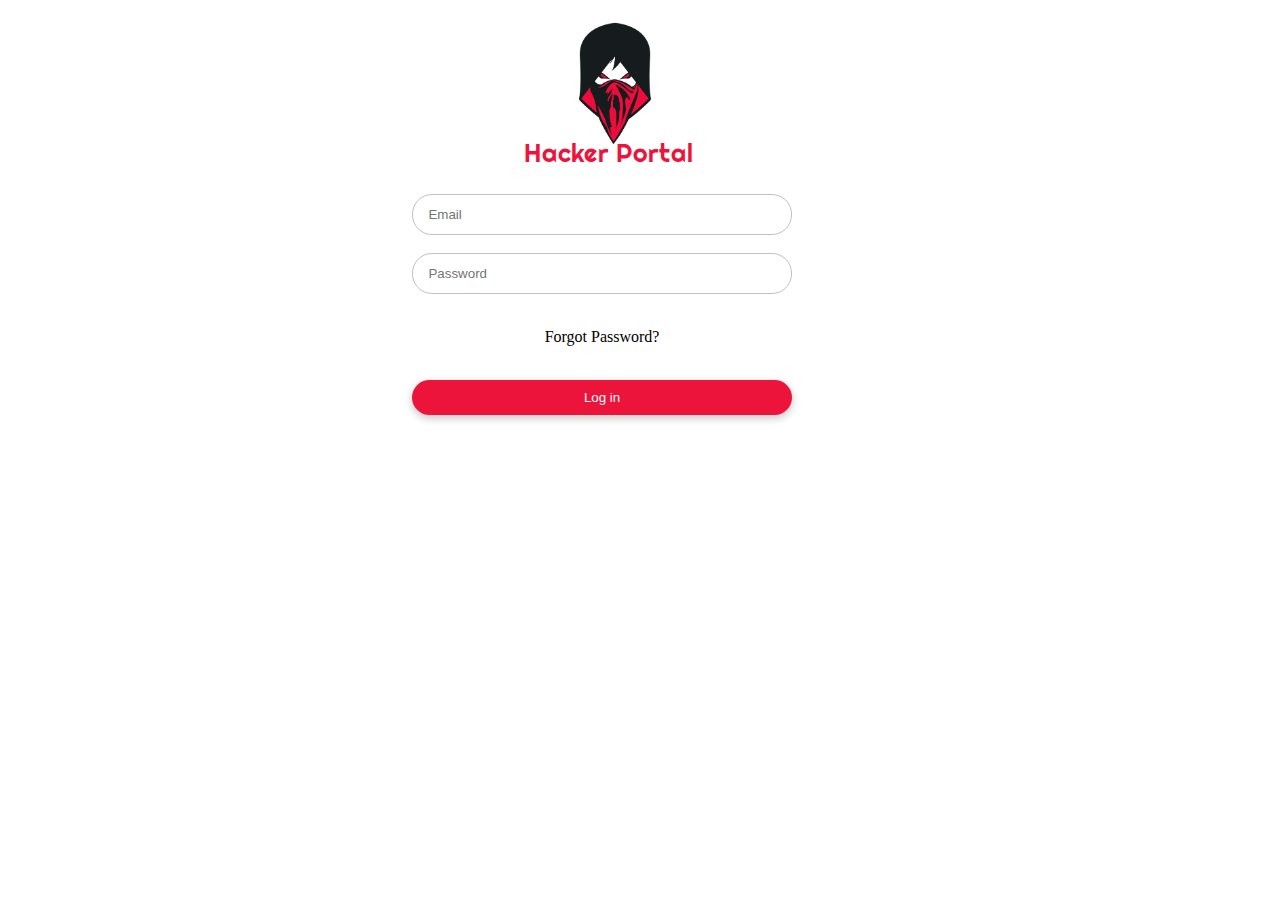
<file: index.html>
<!DOCTYPE html>
<html lang="en">
<head>
    <meta charset="UTF-8">
    <meta name="viewport" content="width=device-width, initial-scale=1.0">
    <title>Inputs</title>
    <link href="inputs.css" rel="stylesheet" />
    <style>
        @import url('https://fonts.googleapis.com/css2?family=Righteous&display=swap');
        @import url('https://fonts.googleapis.com/css2?family=Changa&family=Josefin+Sans&family=Righteous&display=swap');
    </style>
</head>
<body>
    


             <image class="logo" src="logo0.png"></image>
            
              <p class="hacker">Hacker Portal</p>

      <form class="form">
        <input type="email" class="input" placeholder="Email" id="email">
        <input type="password" class="input" placeholder="Password" id="password">
        <p class="page-link">
          <span class="page-link-label">Forgot Password?</span>
        </p>
        <button class="form-btn" type="button" onClick="Login()">Log in</button>
      </form>



        <script>

                function Login(){

                       email=document.getElementById("email").value;
                       password=document.getElementById("password").value;

                       if(email=="gmasele15@gmail.com" && password=="Maselegale15"){
                                window.location.href=("https://trackmateai2.github.io/trackify/pages/dashboard.html");
                       }
                        else{
                          alert("Wrong credentialS...FUCK OFF!");
                        }

                }

        </script>

    





</body>
</html>
</file>
<file: inputs.css>
.logo{
   width: 6%;
   margin-left: 45%;
   margin-top: 1%;
}
.hacker{
    color: #EC143B;
    font-family: 'Righteous', sans-serif;
    text-align: center;
    margin-left: -5%;
    font-size: 25px;
    margin-top: -1%;
}





.form {
    width: 30%;
    display: flex;
    flex-direction: column;
    gap: 18px;
    margin-bottom: 15px;
    text-align: center;
    margin-left: 32%;
  }
  
  .input {
    border-radius: 20px;
    border: 1px solid #c0c0c0;
    outline: 0 !important;
    box-sizing: border-box;
    padding: 12px 15px;
  }
  


  .form-btn {
    padding: 10px 15px;
    font-family: "Lucida Sans", "Lucida Sans Regular", "Lucida Grande",
          "Lucida Sans Unicode", Geneva, Verdana, sans-serif;
    border-radius: 20px;
    border: 0 !important;
    outline: 0 !important;
    background: #EC143B;
    color: white;
    cursor: pointer;
    box-shadow: rgba(0, 0, 0, 0.24) 0px 3px 8px;
  }
  
  .form-btn:active {
    box-shadow: none;
  }
</file>
